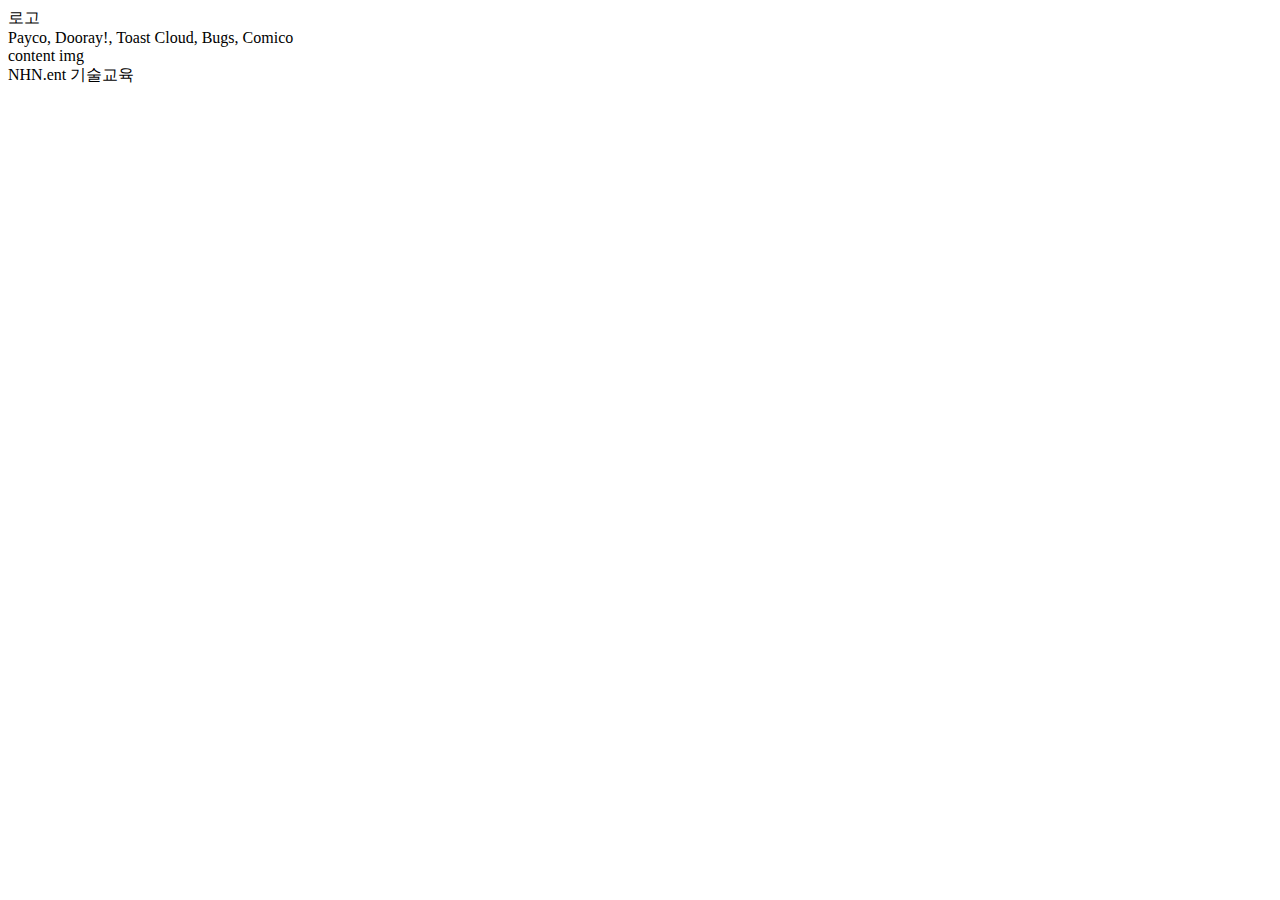
<file: practice/ch1/index.html>
<!DOCTYPE html >

<html lang="ko">

<head>
    <meta charset="UTF-8">
	<meta http-equiv="X-UA-Compatible" content="IE=Edge" />
	<title> HTML/CSS </title>
</head>

<body>
	<div class="header">로고</div>
	<div class="navigation">
        Payco, Dooray!, Toast Cloud, Bugs, Comico
    </div>
    <div class="content">
        content img
	</div>
	<div class="footer">NHN.ent 기술교육</footer>
</body>

</html>
</file>
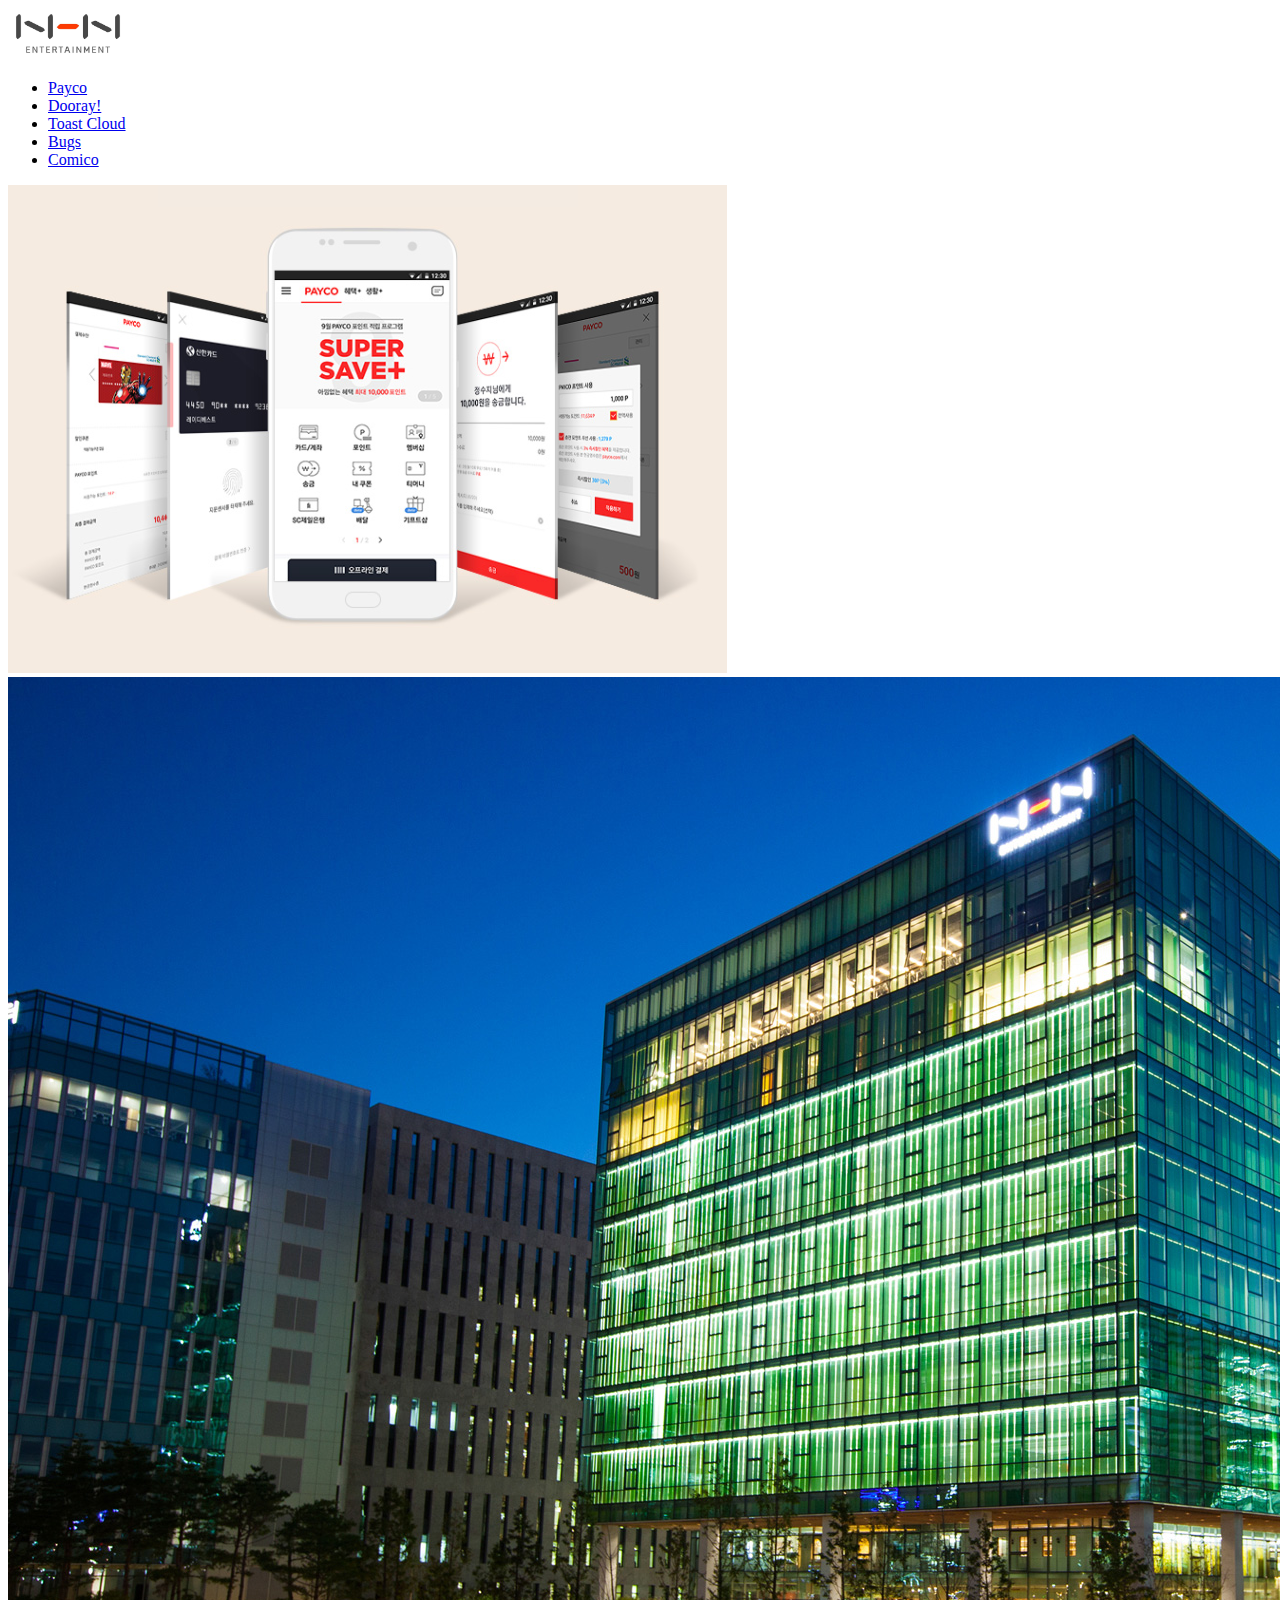
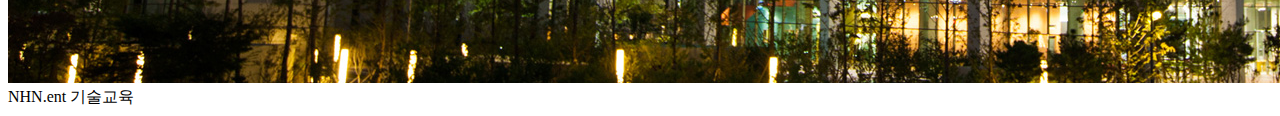
<file: practice/ch2/index.html>
<!DOCTYPE html >

<html lang="ko">

<head>
    <meta charset="UTF-8">
	<meta http-equiv="X-UA-Compatible" content="IE=Edge" />
	<title> HTML/CSS </title>
</head>

<body>
	<div class="header">
		<a href="#">
			<img src="../../imgs/logo.jpeg" alt="Logo" width="120px">
		</a>
	</div>
	<div class="navigation">
		<ul>
			<li>
				<a href="#">Payco</a>
			</li>
			<li>
				<a href="#">Dooray!</a>
			</li>
			<li>
				<a href="#">Toast Cloud</a>
			</li>
			<li>
				<a href="#">Bugs</a>
			</li>
			<li>
				<a href="#">Comico</a>
			</li>
		</ul>
    </div>
    <div class="content">
		<div class="content-box">
			<img src="../../imgs/payco.png" alt="payco">
		</div>
		<div class="content-box">
			<img src="../../imgs/nhnent.jpg" alt="nhnent">
		</div>
	</div>
	<div class="footer">NHN.ent 기술교육</footer>
</body>
</html>
</file>
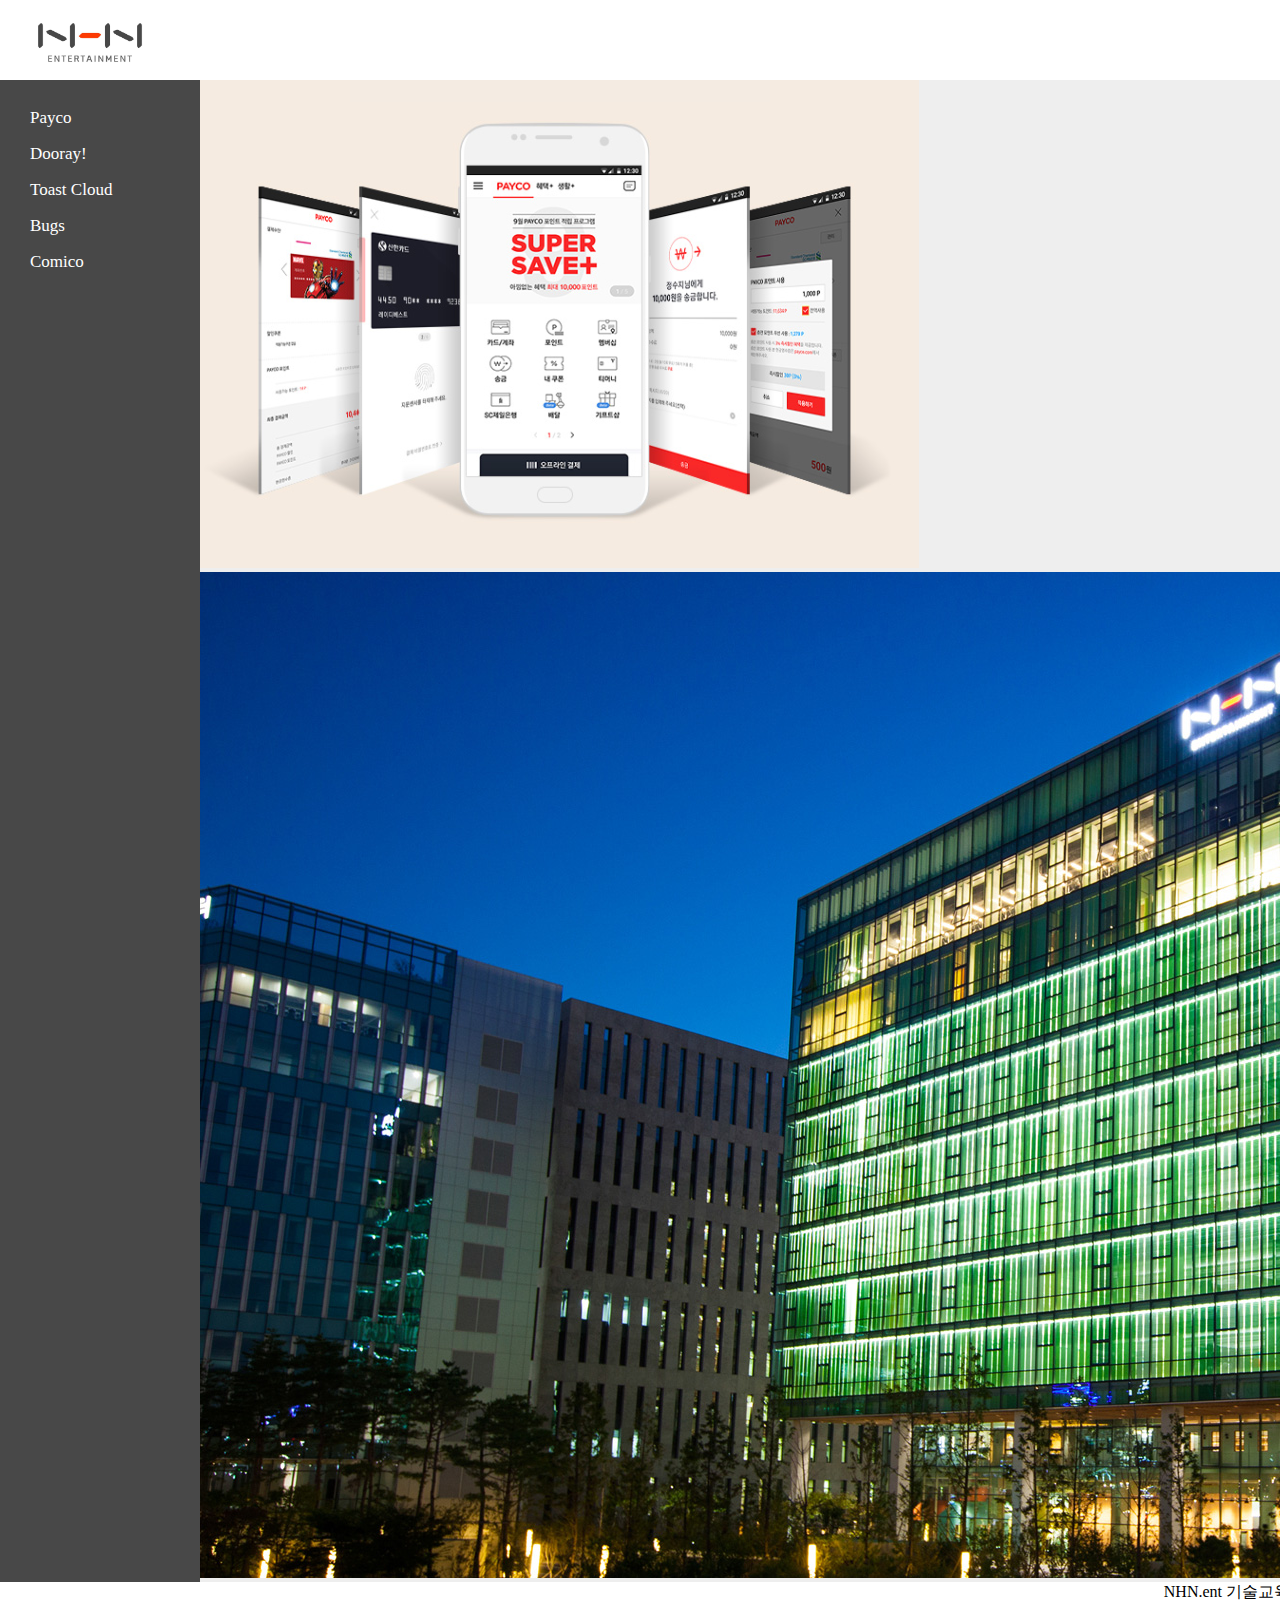
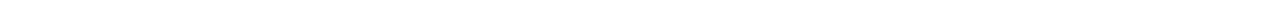
<file: practice/ch4/index.html>
<!DOCTYPE html >

<html lang="ko">

<head>
    <meta charset="UTF-8">
    <meta http-equiv="X-UA-Compatible" content="IE=Edge" />
    <link rel="stylesheet" href="./style.css" />
	<title> HTML/CSS </title>
</head>

<body>
	<header>
		<a class="logo" href="#">
			<img src="../../imgs/logo.jpeg" alt="Logo" width="120px">
		</a>
	</header>
	<main>
		<nav>
			<ul class="gnb">
				<li>
					<a href="#">Payco</a>
				</li>
				<li>
					<a href="#">Dooray!</a>
				</li>
				<li>
					<a href="#">Toast Cloud</a>
				</li>
				<li>
					<a href="#">Bugs</a>
				</li>
				<li>
					<a href="#">Comico</a>
				</li>
			</ul>
		</nav>
		<section>
			<article>
				<img src="../../imgs/payco.png" alt="payco">
			</article>
			<article>
				<img src="../../imgs/nhnent.jpg" alt="nhnent">
			</article>
		</section>
	</main>
	<footer>NHN.ent 기술교육</footer>
</body>
</html>
</file>
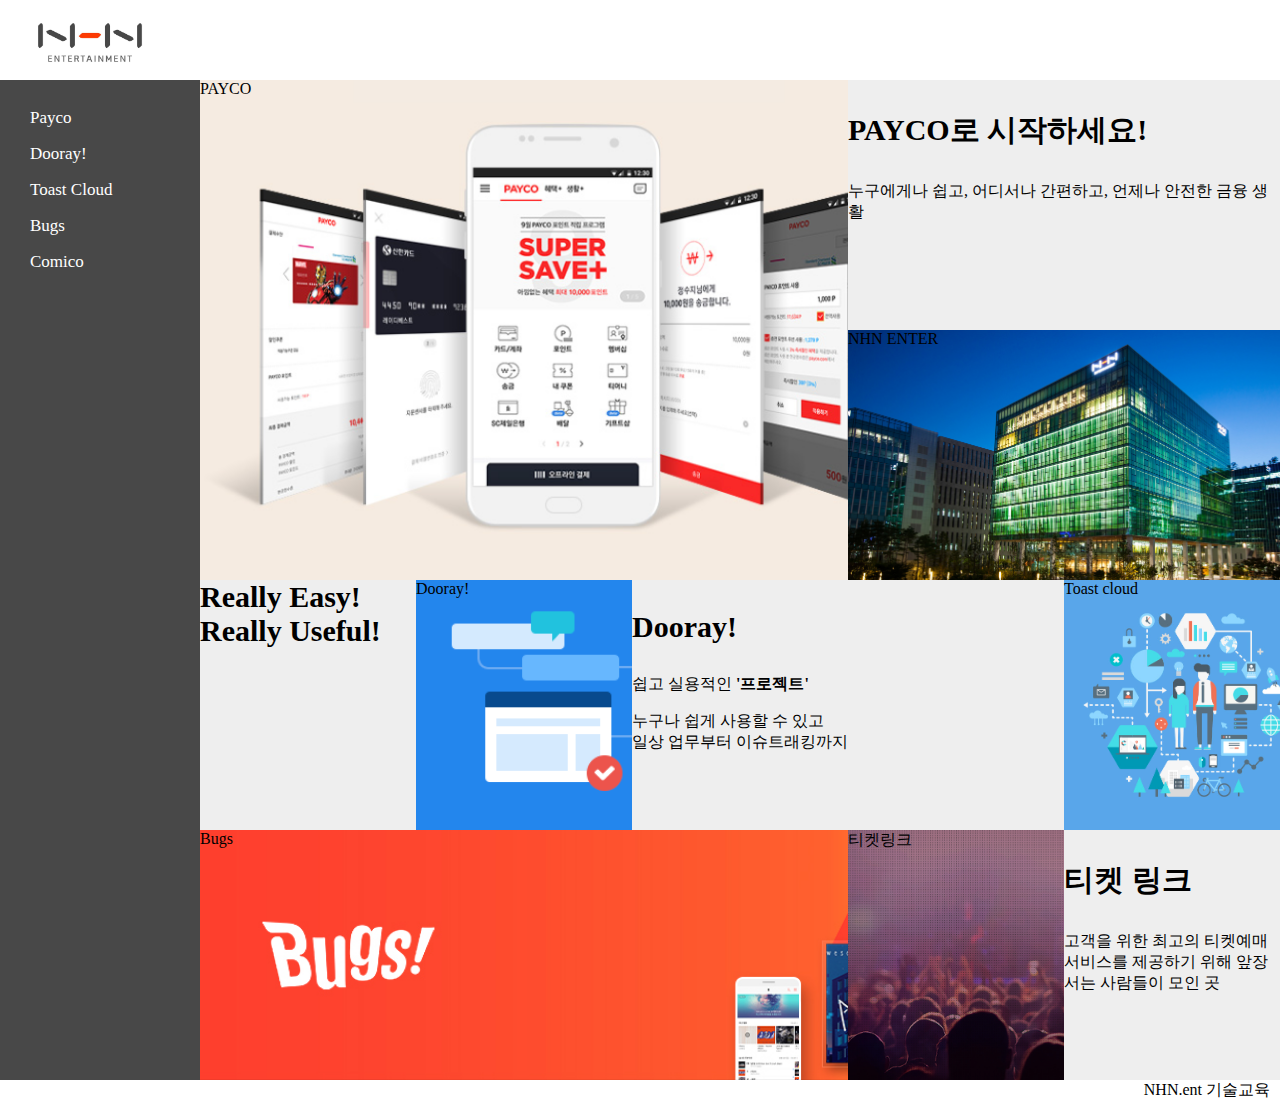
<file: practice/ch5/index.html>
<!DOCTYPE html >

<html lang="ko">

<head>
    <meta charset="UTF-8">
    <meta http-equiv="X-UA-Compatible" content="IE=Edge" />
    <link rel="stylesheet" href="./style.css" />
	<title> HTML/CSS </title>
</head>

<body>
	<header>
		<a class="logo" href="#">
			<img src="../../imgs/logo.jpeg" alt="Logo" width="120px">
		</a>
	</header>
	<main>
		<nav>
			<ul class="gnb">
				<li>
					<a href="#">Payco</a>
				</li>
				<li>
					<a href="#">Dooray!</a>
				</li>
				<li>
					<a href="#">Toast Cloud</a>
				</li>
				<li>
					<a href="#">Bugs</a>
				</li>
				<li>
					<a href="#">Comico</a>
				</li>
			</ul>
		</nav>
		<section>
			<article class="bg">
				<span>PAYCO</span>
			</article>
			<article class="txt">
				<p class="title"><strong>PAYCO로 시작하세요!</strong></p>
				<p>누구에게나 쉽고, 어디서나 간편하고, 언제나 안전한 금융 생활</p>
			</article>
			<article class="bg">
				<span>NHN ENTER</span>
			</article>
			<article class="txt">
				<strong class="title">Really Easy! Really Useful!</strong>
			</article>
			<article class="bg">
				<span>Dooray!</span>
			</article>
			<article class="txt">
				<p class="title"><strong>Dooray!</strong></p>
				<p>쉽고 실용적인 <strong>'프로젝트'</strong></p>
				<p>누구나 쉽게 사용할 수 있고
					<br/> 일상 업무부터 이슈트래킹까지</p>
			</article>
			<article class="bg">
				<span>Toast cloud</span>
			</article>
			<article class="bg">
				<span>Bugs</span>
			</article>
			<article class="bg">
				<span>티켓링크</span>
			</article>
			<article class="txt">
				<p class="title"><strong>티켓 링크</strong></p>
				<p>
					고객을 위한 최고의 티켓예매 서비스를 제공하기 위해 앞장서는 사람들이 모인 곳
				</p>
			</article>
		</section>
	</main>
	<footer>NHN.ent 기술교육</footer>
</body>
</html>
</file>
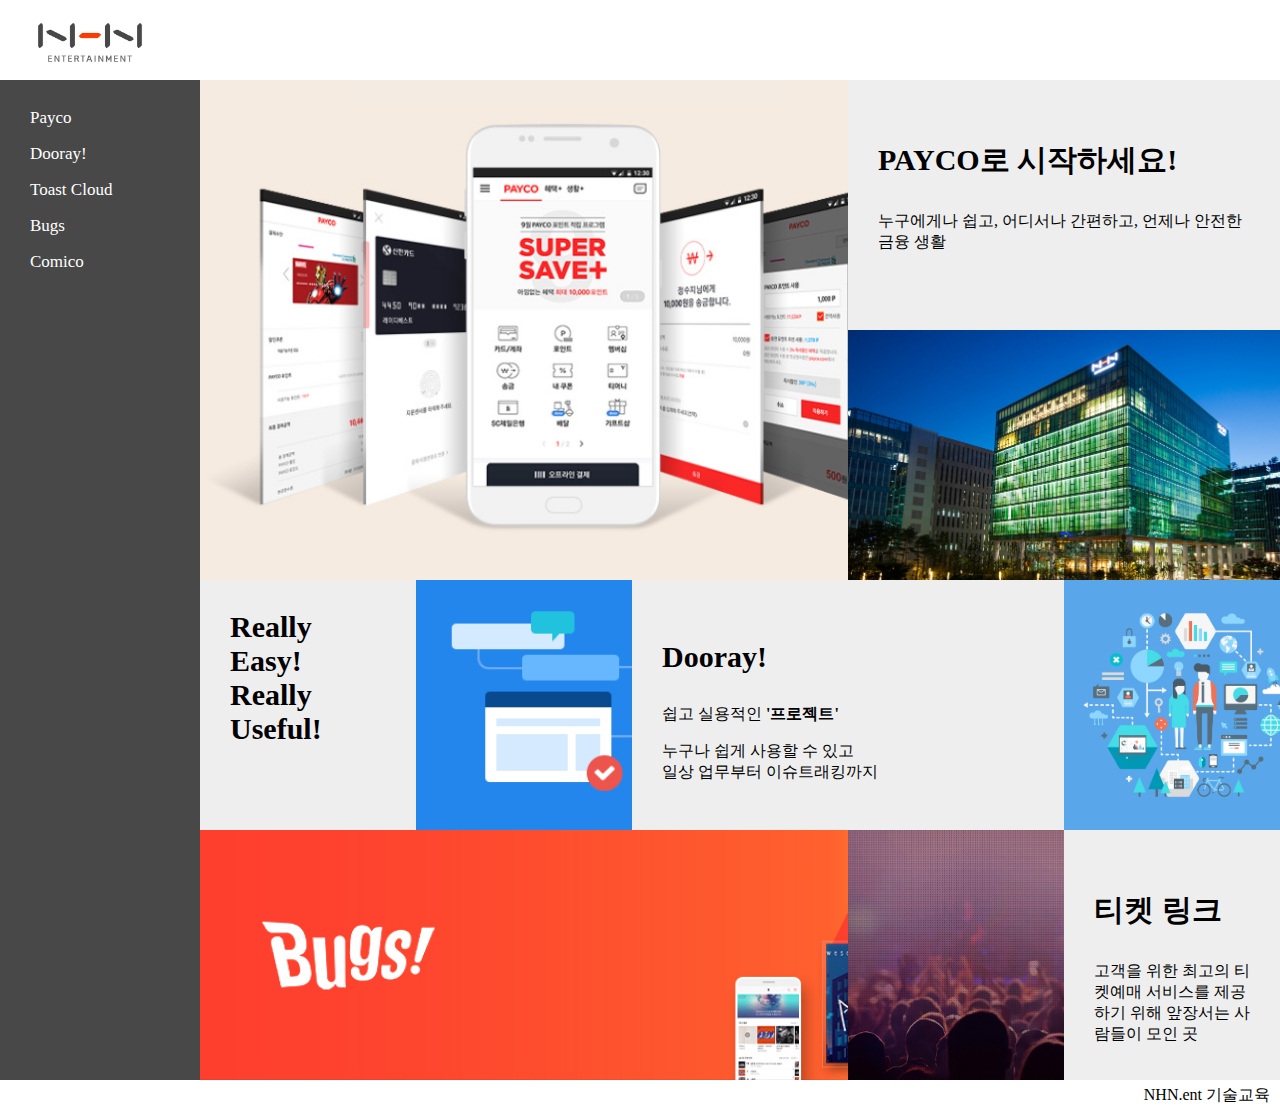
<file: practice/ch6/index.html>
<!DOCTYPE html >

<html lang="ko">

<head>
    <meta charset="UTF-8">
    <meta http-equiv="X-UA-Compatible" content="IE=Edge" />
	<link rel="stylesheet" href="./style.css" />
	<title> HTML/CSS </title>
</head>

<body>
	<header>
		<a class="logo" href="#">
			<img src="../../imgs/logo.jpeg" alt="Logo" width="120px">
		</a>
	</header>
	<main>
		<nav>
			<ul class="gnb">
				<li>
					<a href="#">Payco</a>
				</li>
				<li>
					<a href="#">Dooray!</a>
				</li>
				<li>
					<a href="#">Toast Cloud</a>
				</li>
				<li>
					<a href="#">Bugs</a>
				</li>
				<li>
					<a href="#">Comico</a>
				</li>
			</ul>
		</nav>
		<section>
			<article class="bg">
				<span>PAYCO</span>
			</article>
			<article class="txt">
				<p class="title"><strong>PAYCO로 시작하세요!</strong></p>
				<p>누구에게나 쉽고, 어디서나 간편하고, 언제나 안전한 금융 생활</p>
			</article>
			<article class="bg">
				<span>NHN ENTER</span>
			</article>
			<article class="txt">
				<strong class="title">Really Easy! Really Useful!</strong>
			</article>
			<article class="bg">
				<span>Dooray!</span>
			</article>
			<article class="txt">
				<p class="title"><strong>Dooray!</strong></p>
				<p>쉽고 실용적인 <strong>'프로젝트'</strong></p>
				<p>누구나 쉽게 사용할 수 있고
					<br/> 일상 업무부터 이슈트래킹까지</p>
			</article>
			<article class="bg">
				<span>Toast cloud</span>
			</article>
			<article class="bg">
				<span>Bugs</span>
			</article>
			<article class="bg">
				<span>티켓링크</span>
			</article>
			<article class="txt">
				<p class="title"><strong>티켓 링크</strong></p>
				<p>
					고객을 위한 최고의 티켓예매 서비스를 제공하기 위해 앞장서는 사람들이 모인 곳
				</p>
			</article>
		</section>
	</main>
	<footer>NHN.ent 기술교육</footer>
</body>
</html>
</file>
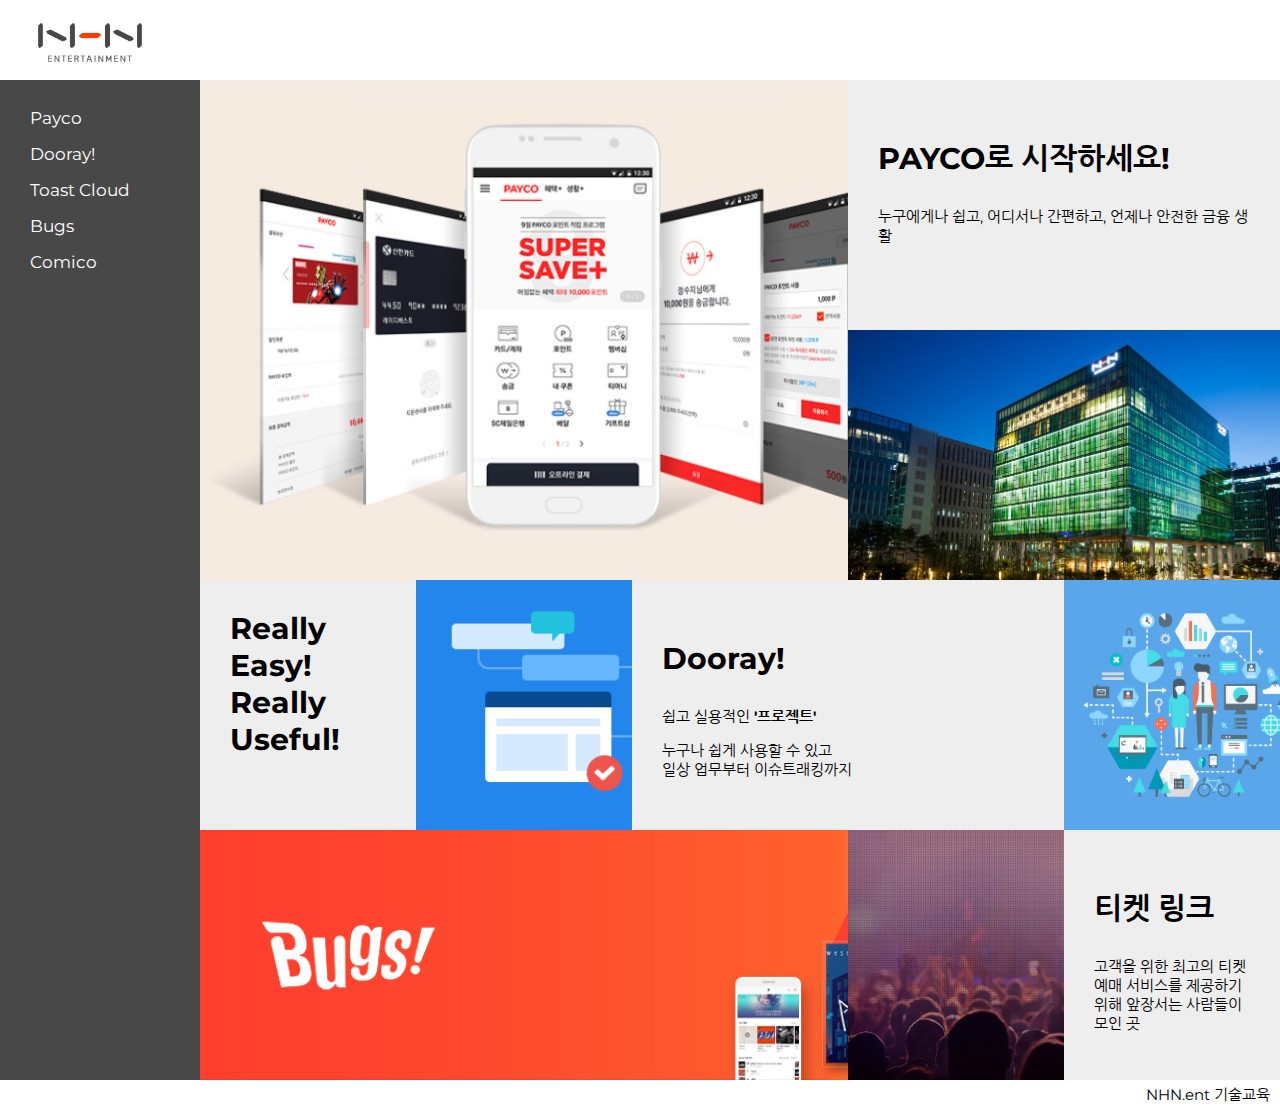
<file: practice/ch8/index.html>
<!DOCTYPE html >

<html lang="ko">

<head>
    <meta charset="UTF-8">
    <meta http-equiv="X-UA-Compatible" content="IE=Edge" />
	<meta name="viewport" content="width=device-width, initial-scale=1.0" />	
	<link rel="stylesheet" href="./style.css" />
	<title> HTML/CSS </title>
</head>

<body>
	<header>
		<a class="logo" href="#">
			<img src="../../imgs/logo.jpeg" alt="Logo" width="120px">
		</a>
	</header>
	<main>
		<nav>
			<ul class="gnb">
				<li>
					<a href="#">Payco</a>
				</li>
				<li>
					<a href="#">Dooray!</a>
				</li>
				<li>
					<a href="#">Toast Cloud</a>
				</li>
				<li>
					<a href="#">Bugs</a>
				</li>
				<li>
					<a href="#">Comico</a>
				</li>
			</ul>
		</nav>
		<section>
			<article class="bg">
				<span>PAYCO</span>
			</article>
			<article class="txt">
				<p class="title"><strong>PAYCO로 시작하세요!</strong></p>
				<p>누구에게나 쉽고, 어디서나 간편하고, 언제나 안전한 금융 생활</p>
			</article>
			<article class="bg">
				<span>NHN ENTER</span>
			</article>
			<article class="txt">
				<strong class="title">Really Easy! Really Useful!</strong>
			</article>
			<article class="bg">
				<span>Dooray!</span>
			</article>
			<article class="txt">
				<p class="title"><strong>Dooray!</strong></p>
				<p>쉽고 실용적인 <strong>'프로젝트'</strong></p>
				<p>누구나 쉽게 사용할 수 있고
					<br/> 일상 업무부터 이슈트래킹까지</p>
			</article>
			<article class="bg">
				<span>Toast cloud</span>
			</article>
			<article class="bg">
				<span>Bugs</span>
			</article>
			<article class="bg">
				<span>티켓링크</span>
			</article>
			<article class="txt">
				<p class="title"><strong>티켓 링크</strong></p>
				<p>
					고객을 위한 최고의 티켓예매 서비스를 제공하기 위해 앞장서는 사람들이 모인 곳
				</p>
			</article>
		</section>
	</main>
	<footer>NHN.ent 기술교육</footer>
</body>
</html>
</file>
<file: practice/ch4/style.css>
html, body {
    margin: 0;
}

header {
    width: 100%;
    height: 80px;
    background: #fff;
}

main {
    display: flex;
}

nav {
    width: 200px;
    height: auto;
    background: #484848;
    flex: none;
    padding: 20px 0;
}

section {
    background: #eee;
    flex: 1;
}

footer {
    height: 30px;
    width: 100%;
    text-align: right;
    padding: 0 10px;
}

header .logo {
    margin-left: 30px;
    margin-top: 17px;
    display: inline-block;
}

.gnb {
    margin: 0;
    padding: 0 30px;
    list-style: none;
}

.gnb a {
    color: #fff;
    text-decoration: none;
    font-size: 17px;
    padding: 8px 0;
    display: block;
}
</file>
<file: practice/ch5/style.css>
html, body {
    margin: 0;
}

* {
    box-sizing: border-box;
}

header {
    width: 100%;
    height: 80px;
    background: #fff;
}

main {
    display: flex;
}

nav {
    width: 200px;
    height: auto;
    background: #484848;
    flex: none;
    padding: 20px 0;
}

section {
    background: #eee;
    flex: 1;
}

footer {
    height: 30px;
    width: 100%;
    text-align: right;
    padding: 0 10px;
}

header .logo {
    margin-left: 30px;
    margin-top: 17px;
    display: inline-block;
}

.gnb {
    margin: 0;
    padding: 0 30px;
    list-style: none;
}

.gnb a {
    color: #fff;
    text-decoration: none;
    font-size: 17px;
    padding: 8px 0;
    display: block;
}

article {
    float: left;
    width: 20%;
    height: 250px;
}

article .title {
    font-size: 30px;
}

article.bg {
    background-size: cover;
}

article:nth-child(1) {
    background-image: url(../../imgs/payco.png);
    width: 60%;
    height: 500px;
}

article:nth-child(2) {
    width: 40%;
}

article:nth-child(3) {
    width: 40%;
    background-image: url(../../imgs/nhnent.jpg);
}

article:nth-child(5) {
    background-image: url(../../imgs/dooray.png);
}

article:nth-child(6) {
    width: 40%;
}

article:nth-child(7) {
    background-image: url(../../imgs/toastcloud.jpg);
}

article:nth-child(8) {
    background-image: url(../../imgs/bugs.jpg);
    width: 60%;
}

article:nth-child(9) {
    background-image: url(../../imgs/ticket.png);
}
</file>
<file: practice/ch6/style.css>
html, body {
    margin: 0;
}

* {
    box-sizing: border-box;
}

header {
    width: 100%;
    height: 80px;
    background: #fff;
}

main {
    display: flex;
}

nav {
    width: 200px;
    height: auto;
    background: #484848;
    flex: none;
    padding: 20px 0;
}

section {
    background: #eee;
    flex: 1;
}

footer {
    height: 30px;
    width: 100%;
    text-align: right;
    padding: 0 10px;
    line-height: 30px;
}

header .logo {
    margin-left: 30px;
    margin-top: 17px;
    display: inline-block;
}

.gnb {
    margin: 0;
    padding: 0 30px;
    list-style: none;
}

.gnb a {
    color: #fff;
    text-decoration: none;
    font-size: 17px;
    padding: 8px 0;
    display: block;
}

.gnb a:hover {
    color: skyblue;
}

article {
    float: left;
    position: relative;
    overflow: hidden;
    width: 20%;
    height: 250px;
}

article .title {
    font-size: 30px;
}

article.txt {
    padding: 30px;
}

article.bg {
    background-size: cover;
}

article.bg span {
    font-size: 60px;
    position: absolute;
    bottom: 0;
    right: 0;
    text-align: right;
    opacity: 0;
    color: #fff;
}

article.bg:hover span {
    opacity: 1;
}

article:nth-child(1) {
    background-image: url(../../imgs/payco.png);
    width: 60%;
    height: 500px;
}

article:nth-child(1) span {
    font-size: 130px;
    bottom: -40px;
    color: #aaa;
}

article:nth-child(1):hover span {
    color: #fa2828;
    text-shadow: #fff 1px 0 10px;   
}

article:nth-child(2) {
    width: 40%;
}

article:nth-child(2):hover {
    color: #fff;
    background-color: #fa2828;
}

article:nth-child(3) {
    width: 40%;
    background-image: url(../../imgs/nhnent.jpg);
}

article:nth-child(4):hover,
article:nth-child(6):hover {
    color: #fff;
    background-color: #475f8c;
}

article:nth-child(5) {
    background-image: url(../../imgs/dooray.png);
}

article:nth-child(6) {
    width: 40%;
}

article:nth-child(7) {
    background-image: url(../../imgs/toastcloud.jpg);
}

article:nth-child(8) {
    background-image: url(../../imgs/bugs.jpg);
    width: 60%;
}

article:nth-child(9) {
    background-image: url(../../imgs/ticket.png);
}

article:nth-child(10):hover {
    color: #fff;
    background-color: #475f8c;
}
</file>
<file: practice/ch8/style.css>
@import url('https://fonts.googleapis.com/css?family=Montserrat');
@import url('https://fonts.googleapis.com/css?family=Nanum+Gothic');

html, body {
    margin: 0;
    font-size: 15px;
    font-family: 'Montserrat',  'Nanum Gothic', sans-serif;
}

* {
    box-sizing: border-box;
}

header {
    width: 100%;
    height: 80px;
    background: #fff;
}

main {
    display: flex;
}

nav {
    width: 200px;
    height: auto;
    background: #484848;
    flex: none;
    padding: 20px 0;
}

section {
    background: #eee;
    flex: 1;
}

footer {
    height: 30px;
    width: 100%;
    text-align: right;
    padding: 0 10px;
    line-height: 30px;
}

header .logo {
    margin-left: 30px;
    margin-top: 17px;
    display: inline-block;
}

.gnb {
    margin: 0;
    padding: 0 30px;
    list-style: none;
}

.gnb a {
    color: #fff;
    text-decoration: none;
    font-size: 17px;
    padding: 8px 0;
    display: block;
}

.gnb a:hover {
    color: skyblue;
}

article {
    float: left;
    position: relative;
    overflow: hidden;
    width: 20%;
    height: 250px;
}

article .title {
    font-size: 30px;
}

article.txt {
    padding: 30px;
}

article.bg {
    background-size: cover;
}

article.bg span {
    font-size: 60px;
    position: absolute;
    bottom: 0;
    right: 0;
    text-align: right;
    opacity: 0;
    color: #fff;
}

article.bg:hover span {
    opacity: 1;
}

article:nth-child(1) {
    background-image: url(../../imgs/payco.png);
    width: 60%;
    height: 500px;
}

article:nth-child(1) span {
    font-size: 130px;
    bottom: -40px;
    color: #aaa;
}

article:nth-child(1):hover span {
    color: #fa2828;
    text-shadow: #fff 1px 0 10px;   
}

article:nth-child(2) {
    width: 40%;
}

article:nth-child(2):hover {
    color: #fff;
    background-color: #fa2828;
}

article:nth-child(3) {
    width: 40%;
    background-image: url(../../imgs/nhnent.jpg);
}

article:nth-child(4):hover,
article:nth-child(6):hover {
    color: #fff;
    background-color: #475f8c;
}

article:nth-child(5) {
    background-image: url(../../imgs/dooray.png);
}

article:nth-child(6) {
    width: 40%;
}

article:nth-child(7) {
    background-image: url(../../imgs/toastcloud.jpg);
}

article:nth-child(8) {
    background-image: url(../../imgs/bugs.jpg);
    width: 60%;
}

article:nth-child(9) {
    background-image: url(../../imgs/ticket.png);
}

article:nth-child(10):hover {
    color: #fff;
    background-color: #475f8c;
}


@media screen and (min-width:800px) and (max-width:1279px) { 
    main {
        display: block;
    }

    nav,
    section {
        width: 100%;
    }

    nav {
        padding: 10px 0;
    }

    .gnb:after {
        content: '';
        clear: both;
        display: block;
    }

    .gnb li {
        float: left;
    }

    .gnb a {
        padding: 0 30px;
    }

    article {
        width: 50%;
    }

    article:nth-child(1) {
        width: 100%;
    }

    article:nth-child(2) {
        width: 50%;
    }

    article:nth-child(3) {
        width: 50%;
    }

    article:nth-child(4) {
        display: none;
    }
    
    article:nth-child(5) {
        width: 50%;
    }

    article:nth-child(6) {
        width: 50%;
    }

    article:nth-child(7) {
        width: 50%;
    }

    article:nth-child(8) {
        width: 50%;
    }

    article:nth-child(10) {
        width: 50%;
    }
}


@media screen and (max-width:799px) {  

    nav {
        display: none;
    }

    article {
        width: 100%;
        height: 100px;
    }

    article:nth-child(1) {
        width: 100%;
        height: 200px;
    }

    article:nth-child(1) span {
        bottom: 0;
    }

    article.txt {
        display: none;
    }

    article.bg {
        width: 100%;
    }

    article.bg span {
        opacity: 1;
        font-size: 40px;
    }
}
</file>
